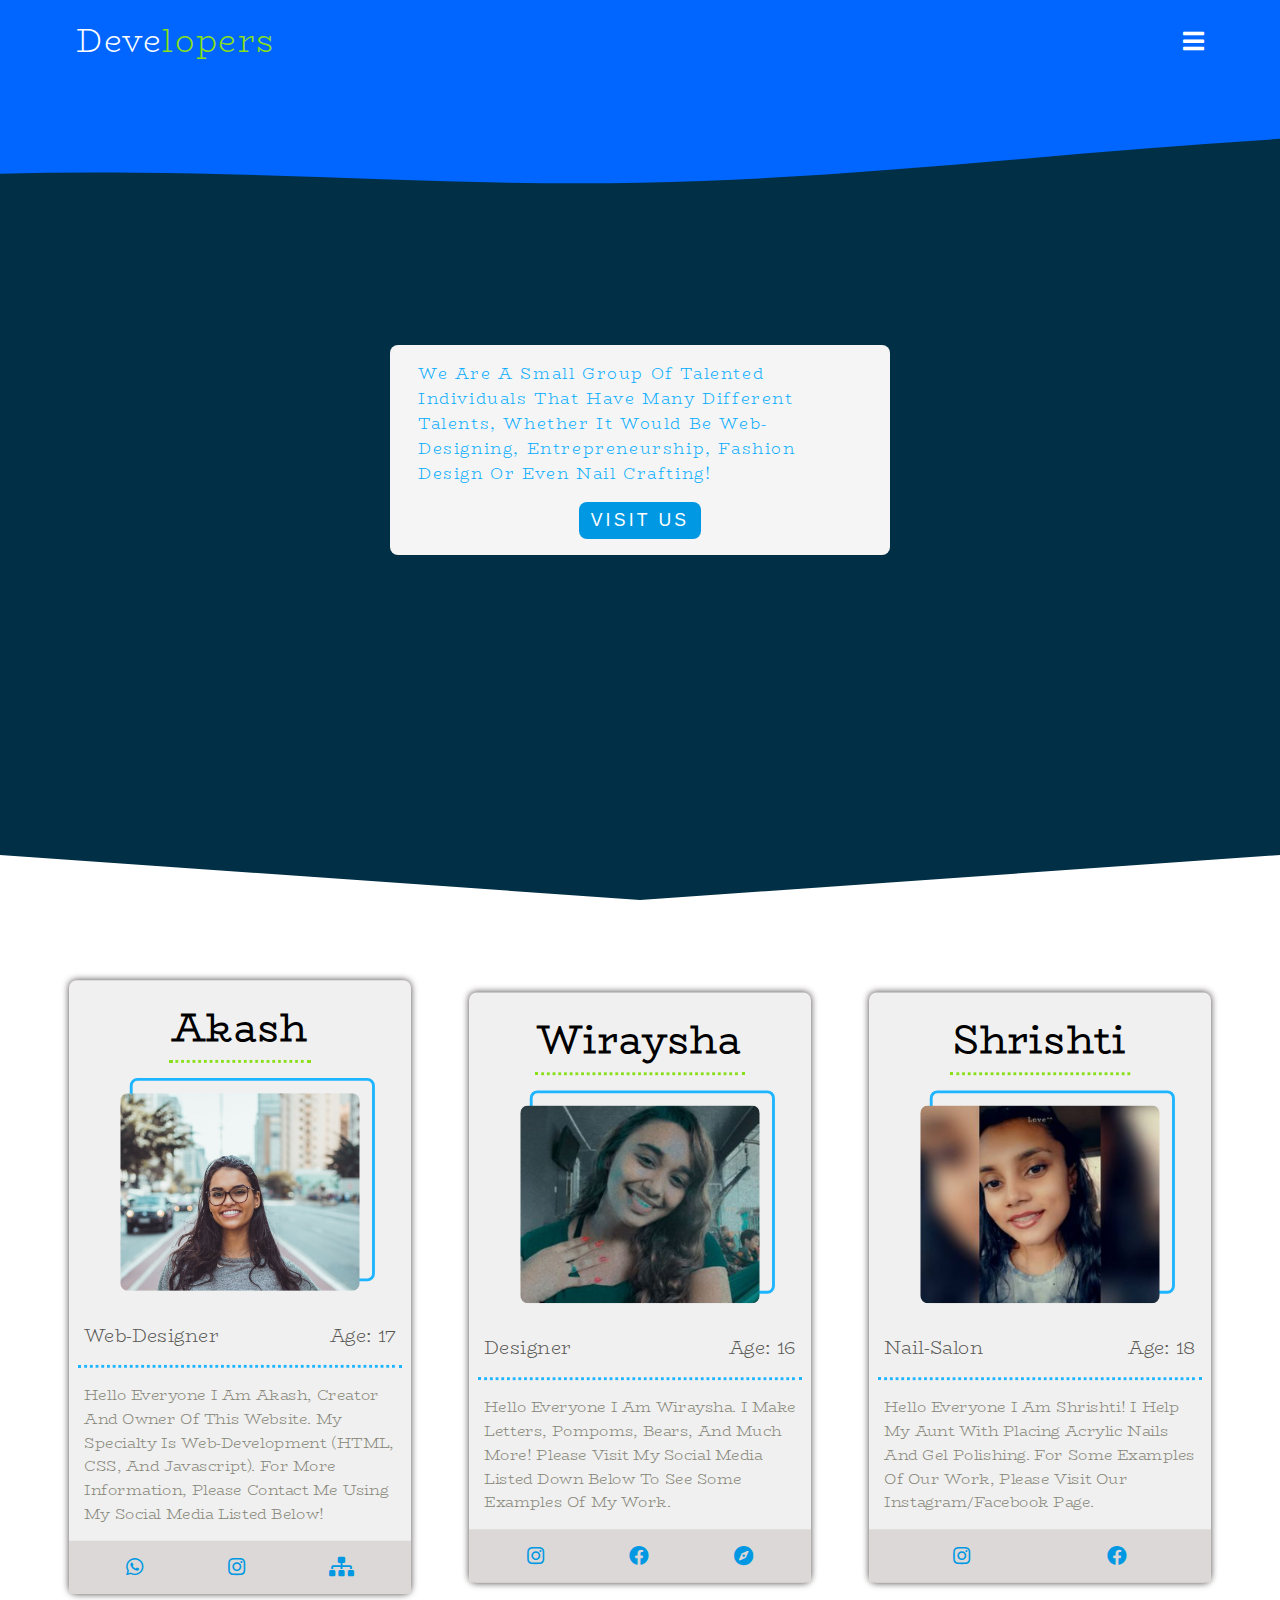
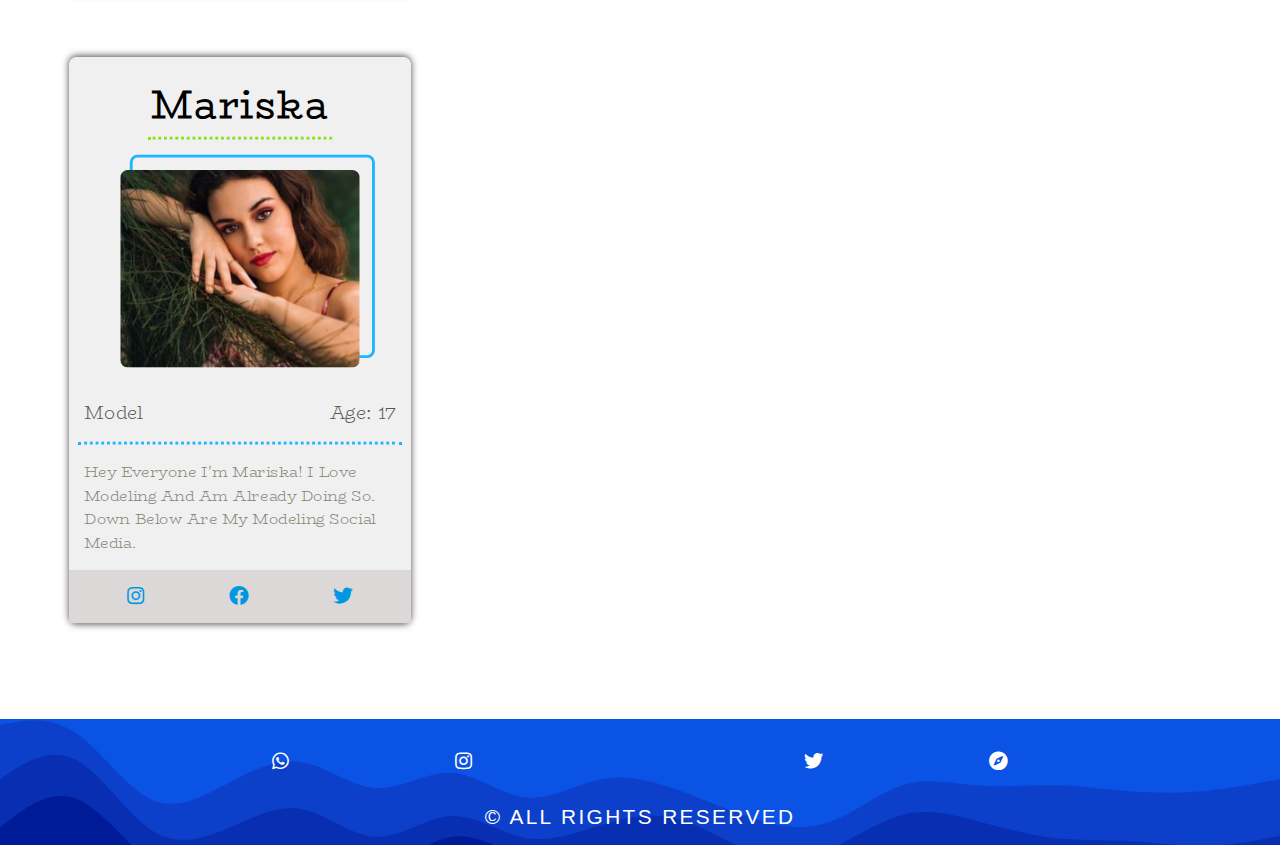
<file: index.html>
<!DOCTYPE html>
<html lang="en">
  <head>
    <meta charset="UTF-8" />
    <meta http-equiv="X-UA-Compatible" content="IE=edge" />
    <meta name="viewport" content="width=device-width, initial-scale=1.0" />
    <title>Developers of Suriname</title>
    <link rel="stylesheet" href="./scss/main.css" />
    <link rel="stylesheet" href="./fontawesome-free-5.15.3-web/css/all.css" />
    <link rel="stylesheet" href="./fontawesome-free-5.15.3-web/css/all.min.css" />
  </head>
  <body>
    <main class="main">
      <div class="svg-background"></div>
      <nav class="nav-center">
        <div class="nav-full">
          <div class="nav-container">
            <div class="header">
              <p class="nav-logo">
                deve<span class="nav-logo-span">lopers</span>
              </p>
              <button class="btn-js open-btn">
                <a href="#section-center"><i class="fas fa-bars"></i></a>
              </button>
            </div>
          </div>
        </div>
      </nav>
      <div class="nav-intro">
        <div>
          <div>
            <p class="nav-intro-paragraph">
              we are a small group of talented individuals that have many
              different talents, whether it would be web-designing,
              entrepreneurship, fashion design or even nail crafting!
            </p>
          </div>

          <div>
            <button class="visit">
              <a href="#section-center">visit Us</a>
            </button>
          </div>
        </div>
      </div>
      <div class="after-nav-svg"></div>
      <section class="btns-section">
        <button class="btn-js close-btn"><i class="fas fa-times"></i></button>
        <div class="btn-container"></div>
      </section>

      <section id="section-center" class="section-center"></section>
    </main>

    <footer class="footer">
      <article class="footer-section">
        <ul class="icons">
          <li class="icon">
            <a href="https://wa.me/+5977624268"
              ><i class="fab fa-whatsapp"></i
            ></a>
          </li>
          <li class="icon">
            <a href="https://instagram.com/thunderous_angel/"
              ><i class="fab fa-instagram"></i
            ></a>
          </li>
          <li class="icon">
            <a href=""><i class="fab fa-fiver"></i></a>
          </li>
          <li class="icon">
            <a href=""><i class="fab fa-twitter"></i></a>
          </li>
          <li class="icon"><a href=""><i class="fas fa-compass"></i></a></li>
        </ul>
        <div class="copyright">&copy; all rights reserved</div>
      </article>
    </footer>
    <script src="./js/main.js"></script>
  </body>
</html>
</file>
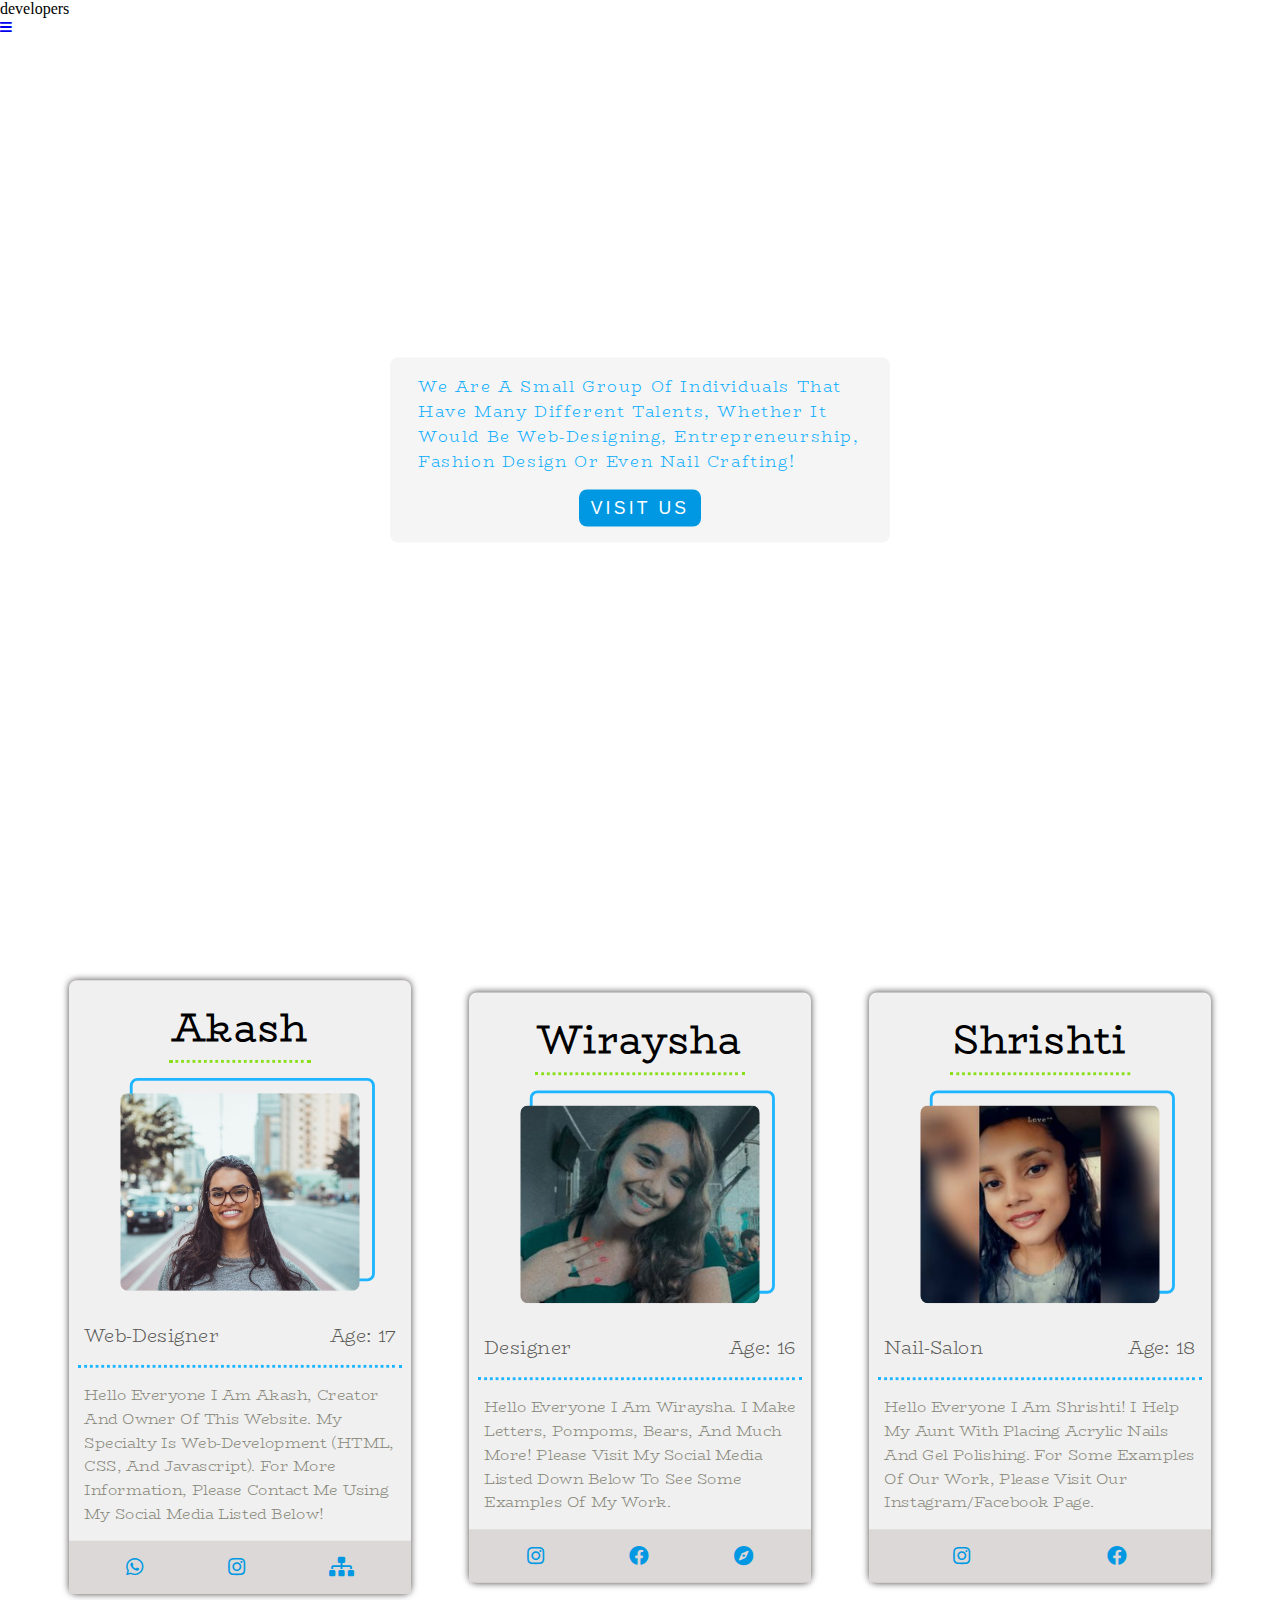
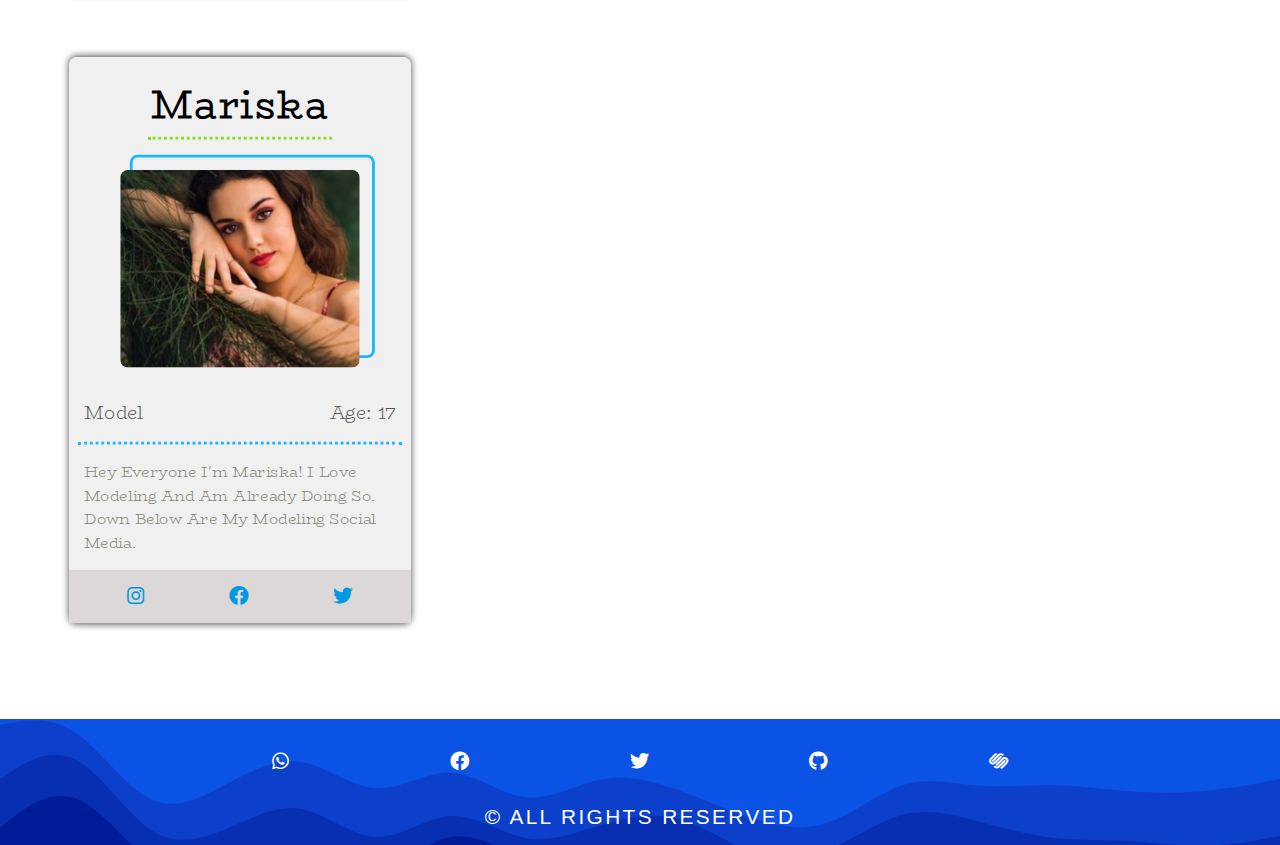
<file: main.html>
<!DOCTYPE html>
<html lang="en">
  <head>
    <meta charset="UTF-8" />
    <meta http-equiv="X-UA-Compatible" content="IE=edge" />
    <meta name="viewport" content="width=device-width, initial-scale=1.0" />
    <title>Developers of Suriname</title>
    <link rel="stylesheet" href="/scss/main.css" />
    <link
      rel="stylesheet"
      href="./fontawesome-free-5.15.3-web/css/all.css"
    />
  </head>
  <body>
    <main class="main">
      <nav class="nav-center">
        <div class="nav-container">
          <div class="header">
            <p class="nav-logo">
              deve<span class="nav-logo-span">lopers</span>
            </p>
            <button class="btn-js open-btn">
              <a href="#section-center"><i class="fas fa-bars"></i></a>
            </button>
          </div>
        </div>
        <div class="nav-intro">
          <div>
            <div>
              <p class="nav-intro-paragraph">
                we are a small group of individuals that have many different
                talents, whether it would be web-designing, entrepreneurship,
                fashion design or even nail crafting!
              </p>
            </div>

            <div>
              <button class="visit">
                <a href="#section-center">visit Us</a>
              </button>
            </div>
          </div>
        </div>
      </nav>
      <div class="after-nav-svg"></div>
      <section class="btns-section">
        <button class="btn-js close-btn"><i class="fas fa-times"></i></button>
        <div class="btn-container"></div>
      </section>

      <section id="section-center" class="section-center"></section>
    </main>

    <footer class="footer">
      <article class="footer-section">
        <ul class="icons">
          <li class="icon"><i class="fab fa-whatsapp"></i></li>
          <li class="icon"><i class="fab fa-facebook"></i></li>
          <li class="icon"><i class="fab fa-twitter"></i></li>
          <li class="icon"><i class="fab fa-github"></i></li>
          <li class="icon"><i class="fab fa-squarespace"></i></li>
        </ul>
        <div class="copyright">&copy; all rights reserved</div>
      </article>
    </footer>
    <script src="./js/main.js"></script>
  </body>
</html>
</file>
<file: scss/main.css>
@font-face {
  font-family: "SpaceMonoItalic";
  src: url("../fonts/BioRhyme-Light.ttf");
  font-weight: normal;
  font-style: normal;
}

@font-face {
  font-family: "BioRyhme";
  src: url("../fonts/BioRhyme-Light.ttf");
  font-style: normal;
  font-weight: 900;
}

html {
  scroll-behavior: smooth;
}

* {
  margin: 0;
  padding: 0;
  -webkit-box-sizing: border-box;
          box-sizing: border-box;
}

* li {
  list-style: none;
}

* button {
  border: none;
  background: transparent;
}

* .main {
  overflow-x: hidden;
  width: 100%;
}

* .main .svg-background {
  background: url("../images/wave-haikei(15).svg") center/cover no-repeat;
  width: 100%;
  min-height: 100vh;
  position: absolute;
  top: 0;
  left: 0;
  bottom: 0;
  right: 0;
  -webkit-box-shadow: 0px 0px 0.5rem #332e2e;
          box-shadow: 0px 0px 0.5rem #332e2e;
  -webkit-clip-path: polygon(50% 0%, 100% 0, 100% 95%, 50% 100%, 0 95%, 0 0);
  clip-path: polygon(50% 0%, 100% 0, 100% 95%, 50% 100%, 0 95%, 0 0);
}

* .main .nav-center {
  height: 100vh;
}

* .main .nav-center .nav-full {
  width: 100%;
}

* .main .nav-center .nav-full .nav-container {
  max-width: 1160px;
  position: relative;
  margin: 0 auto;
  background: url("../images/wave-haikei(3).svg");
}

* .main .nav-center .nav-full .nav-container .header {
  display: -webkit-box;
  display: -ms-flexbox;
  display: flex;
  -webkit-box-pack: justify;
      -ms-flex-pack: justify;
          justify-content: space-between;
  padding: 1rem;
  -webkit-box-align: center;
      -ms-flex-align: center;
          align-items: center;
}

* .main .nav-center .nav-full .nav-container .header .nav-logo {
  color: white;
  font-size: 2rem;
  font-family: "BioRyhme";
  text-transform: capitalize;
  letter-spacing: 0.1rem;
}

* .main .nav-center .nav-full .nav-container .header .nav-logo span {
  color: #89e018;
}

* .main .nav-center .nav-full .nav-container .header a {
  color: white;
}

* .main .nav-center .nav-full .nav-container .header a .fa-bars {
  font-size: 1.5rem;
  -webkit-transition: 0.2s all linear;
  transition: 0.2s all linear;
  -webkit-animation: bars 1.5s linear 1s infinite both alternate;
  animation: bars 1.5s linear 1s infinite both alternate;
}

@-webkit-keyframes bars {
  0% {
    -webkit-transform: scale(1.1);
            transform: scale(1.1);
  }
  50% {
    -webkit-transform: scale(1.4);
            transform: scale(1.4);
  }
  100% {
    -webkit-transform: scale(1);
            transform: scale(1);
  }
}

@keyframes bars {
  0% {
    -webkit-transform: scale(1.1);
            transform: scale(1.1);
  }
  50% {
    -webkit-transform: scale(1.4);
            transform: scale(1.4);
  }
  100% {
    -webkit-transform: scale(1);
            transform: scale(1);
  }
}

* .main .nav-center .nav-full .nav-container .header a .fa-bars:hover {
  -webkit-transform: scale(1.2) rotate(90deg);
          transform: scale(1.2) rotate(90deg);
}

* .main .nav-center .fixed-nav {
  position: fixed;
  top: 0;
  z-index: 2;
  -webkit-transition: 0.2s all linear;
  transition: 0.2s all linear;
  background-color: #57c8ff;
}

* .main .nav-intro {
  margin: 0 auto;
  width: 100%;
  position: absolute;
  top: 50%;
  -webkit-transform: translateY(-50%);
          transform: translateY(-50%);
  display: -ms-grid;
  display: grid;
  justify-items: center;
}

* .main .nav-intro div {
  -ms-grid-column-align: center;
      justify-self: center;
  background: whitesmoke;
  padding: 0.5rem;
  width: 95%;
  max-width: 500px;
  border-radius: 0.5rem;
  margin: 0 auto;
}

* .main .nav-intro div div .nav-intro-paragraph {
  font-family: "SpaceMonoItalic";
  letter-spacing: 0.1rem;
  text-transform: capitalize;
  color: #00abff;
}

* .main .nav-intro div div {
  display: -ms-grid;
  display: grid;
}

* .main .nav-intro div div .visit {
  width: -webkit-fit-content;
  width: -moz-fit-content;
  width: fit-content;
  padding: 0.5rem 0.75rem;
  background: #0098e2;
  border-radius: 0.5rem;
  margin: 0 auto;
  text-align: center;
  -webkit-transition: 0.2s all linear;
  transition: 0.2s all linear;
  cursor: pointer;
}

* .main .nav-intro div div .visit a {
  text-decoration: none;
  color: white;
  text-transform: uppercase;
  letter-spacing: 0.2rem;
  font-size: 1.1rem;
}

* .main .nav-intro div div .visit:hover a {
  color: #0098e2;
}

* .main .nav-intro div div .visit:hover {
  background: white;
  -webkit-box-shadow: 0px 0px 0.5rem #4d4646;
          box-shadow: 0px 0px 0.5rem #4d4646;
}

* .main .btns-section {
  min-height: 100vh;
  width: 50vw;
  z-index: 999;
  -webkit-transform: translateX(-100%);
          transform: translateX(-100%);
  position: fixed;
  -webkit-transition: 0.2s all linear;
  transition: 0.2s all linear;
  top: 0;
  opacity: 95%;
  background: linear-gradient(45deg, #0098e2, #57c8ff);
}

* .main .btns-section .fa-times {
  position: absolute;
  top: 2rem;
  right: 2rem;
  color: #972020;
  font-size: 1.7rem;
  -webkit-transition: 0.2s all linear;
  transition: 0.2s all linear;
}

* .main .btns-section .fa-times:hover {
  color: red;
  -webkit-transform: scale(1.5) rotate(360deg);
          transform: scale(1.5) rotate(360deg);
}

* .main .btns-section .btn-container {
  margin-top: 2.5rem;
  display: -ms-grid;
  display: grid;
}

* .main .btns-section .btn-container .filter-btn {
  display: block;
  margin-top: 1rem;
  text-align: center;
  margin: 0 auto;
  letter-spacing: 0.1rem;
  text-transform: uppercase;
  font-family: "SpaceMonoItalic";
  background: #0098e2;
  border: transparent;
  height: -webkit-fit-content;
  height: -moz-fit-content;
  height: fit-content;
  background: turquoise;
  cursor: pointer;
  z-index: 1000;
  opacity: 100%;
  padding: 0.4rem;
  margin-top: 2rem;
  color: black;
  -webkit-filter: saturate(150%);
  filter: saturate(150%);
  -webkit-hyphens: none;
  -ms-hyphens: none;
  hyphens: none;
  text-decoration: none;
  border-radius: 0.5rem;
  -webkit-transition: 0.2s all linear;
  transition: 0.2s all linear;
}

* .main .btns-section .btn-container .filter-btn:hover {
  background: white;
  color: #0098e2;
}

* .main .btns-show {
  -webkit-transform: translateX(0);
          transform: translateX(0);
  max-width: 400px;
  position: fixed;
  inset: 0;
  min-height: 100vh;
}

* .main .section-center {
  display: -ms-grid;
  display: grid;
  place-items: center;
  -ms-grid-columns: (minmax(350px, auto))[auto-fit];
      grid-template-columns: repeat(auto-fit, minmax(350px, auto));
  margin: 3rem auto;
  -webkit-transition: 0.2s all linear;
  transition: 0.2s all linear;
  max-width: 1200px;
}

* .main .section-center article {
  -webkit-box-shadow: 0px 0px 0.5rem #4d4646;
          box-shadow: 0px 0px 0.5rem #4d4646;
  -webkit-transform: scale(0.95);
          transform: scale(0.95);
  -webkit-transition: 0.2s all linear;
  transition: 0.2s all linear;
  width: 90%;
  background-color: rgba(128, 128, 128, 0.116);
  max-width: 450px;
  margin: 1em auto;
  border-radius: 0.5rem;
}

* .main .section-center article .header h3 {
  font-size: 2.5rem;
  margin: 1rem auto;
  padding: 0.2rem;
  font-weight: 600;
  text-transform: capitalize;
  width: -webkit-fit-content;
  width: -moz-fit-content;
  width: fit-content;
  font-family: "SpaceMonoItalic";
  border-bottom: #89e018 0.2rem dotted;
  letter-spacing: 0.1rem;
}

* .main .section-center article .img-container {
  border-radius: 0.5rem;
  width: 70%;
  height: 13rem;
  margin: 1rem auto;
  position: relative;
  margin-top: 2rem;
  display: -ms-grid;
  display: grid;
}

* .main .section-center article .img-container img {
  border-radius: 0.5rem;
  -o-object-fit: cover;
  object-fit: cover;
  height: 13rem;
  width: 100%;
  display: block;
}

* .main .section-center article .img-container::after {
  content: "";
  position: absolute;
  width: 100%;
  height: 100%;
  border: 0.2rem #1db5ff solid;
  top: -1rem;
  right: -1rem;
  z-index: -1;
  border-radius: 0.5rem;
}

* .main .section-center article .name-container .name-info {
  display: -webkit-box;
  display: -ms-flexbox;
  display: flex;
  -webkit-box-pack: justify;
      -ms-flex-pack: justify;
          justify-content: space-between;
  padding: 1rem;
}

* .main .section-center article .name-container .name-info p {
  font-size: 1.2rem;
  font-family: "BioRyhme";
  color: #555551;
  text-transform: capitalize;
}

* .main .section-center article .name-container .underline {
  width: 95%;
  border-bottom: 0.2rem dotted #1db5ff;
  margin: 0 auto;
}

* .main .section-center article .text {
  color: #838375;
  padding: 1rem;
  font-family: "BioRyhme";
  text-transform: capitalize;
}

* .main .section-center article .social-icons {
  display: -webkit-box;
  display: -ms-flexbox;
  display: flex;
  -ms-flex-pack: distribute;
      justify-content: space-around;
  padding: 1rem;
  background: #ddd8d8;
}

* .main .section-center article .social-icons li {
  font-size: 1.3rem;
  -webkit-transition: 0.2s all linear;
  transition: 0.2s all linear;
}

* .main .section-center article .social-icons li a i {
  color: #0098e2;
  -webkit-transition: 0.2s all linear;
  transition: 0.2s all linear;
}

* .main .section-center article .social-icons li a i:hover {
  color: white;
}

* .main .section-center article:hover {
  -webkit-transform: scale(1);
          transform: scale(1);
  -webkit-box-shadow: 0px 0px 0.5rem #332e2e;
          box-shadow: 0px 0px 0.5rem #332e2e;
}

* .footer {
  width: 100%;
  background: #0e0e55;
  padding: 1rem;
  margin-top: 1rem;
  height: -webkit-fit-content;
  height: -moz-fit-content;
  height: fit-content;
  background: url("../images/stacked-waves-haikei(2).svg") center/cover no-repeat;
}

* .footer .footer-section {
  display: -ms-grid;
  display: grid;
  place-items: center;
  gap: 1rem;
}

* .footer .footer-section .icons {
  width: 100%;
  display: -webkit-box;
  display: -ms-flexbox;
  display: flex;
  padding: 1rem;
  list-style: none;
  -webkit-box-pack: justify;
      -ms-flex-pack: justify;
          justify-content: space-between;
  max-width: 768px;
}

* .footer .footer-section .icons .icon {
  color: white;
  font-size: 1.2rem;
}

* .footer .footer-section .icons .icon a {
  color: white;
  -webkit-transition: 0.2s all linear;
  transition: 0.2s all linear;
}

* .footer .footer-section .icons .icon a:hover {
  color: #3abeff;
}

* .footer .footer-section .copyright {
  color: white;
  text-transform: uppercase;
  font-size: 1.3rem;
  font-family: "Segoe UI", Tahoma, Geneva, Verdana, sans-serif;
  letter-spacing: 0.15rem;
}

@media screen and (min-width: 500px) {
  .main .svg-background {
    background: url("../images/wave-haikei(15).svg") center/cover no-repeat;
  }
}
/*# sourceMappingURL=main.css.map */
</file>
